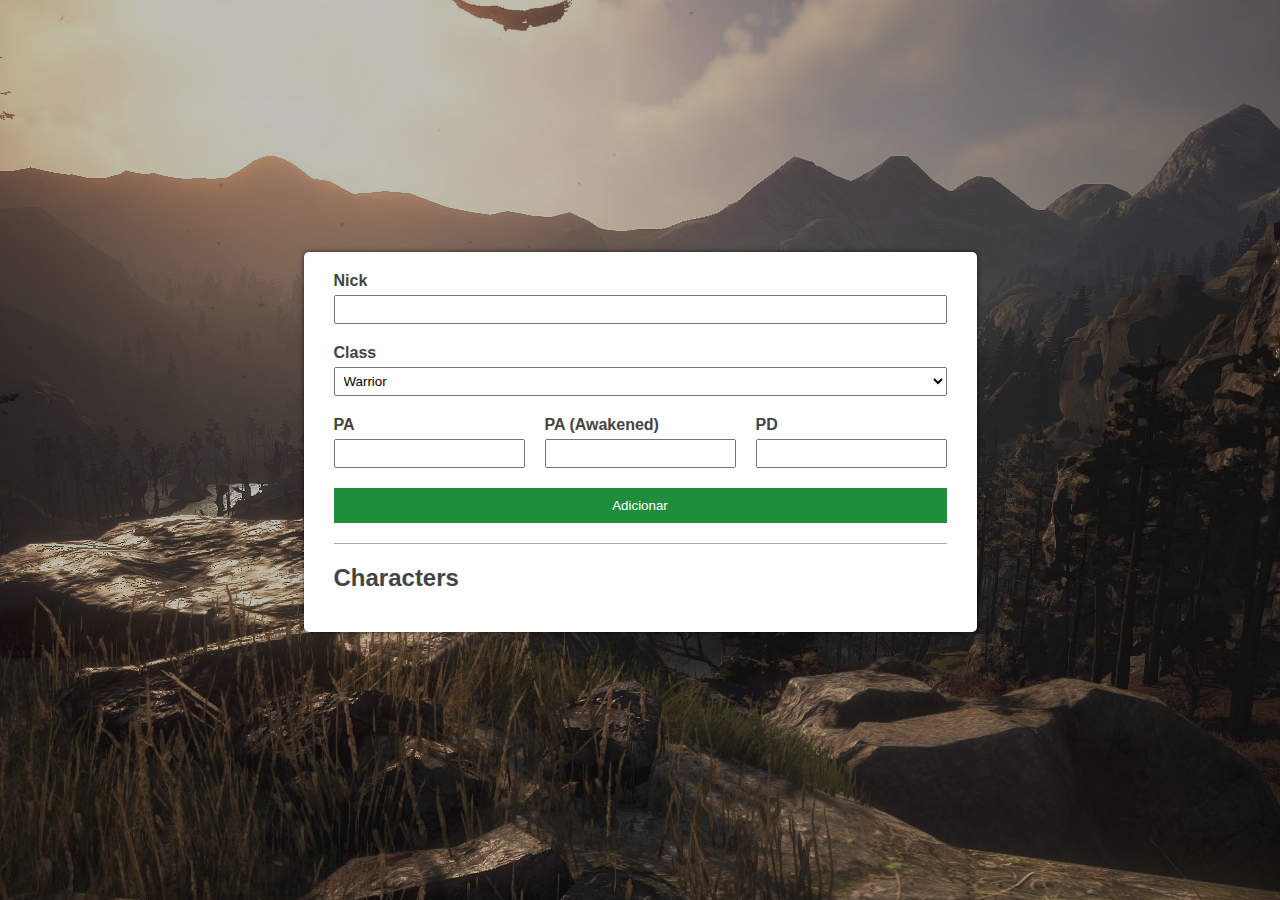
<file: Index.html>
<html>

<head>
    <title>GS Calculator</title>
    <meta charset="utf-8">
    <meta name="viewport" content="width=device-width, initial-scale=1.0">
    <link rel="shortcut icon" href="./favicon.ico" type="image/x-icon">
    <link rel="icon" href="./favicon.ico" type="image/x-icon">
    <link rel="stylesheet" href="css/index.css">
    <link rel="stylesheet" href="css/app.css">
    <link href="https://stackpath.bootstrapcdn.com/font-awesome/4.7.0/css/font-awesome.min.css" rel="stylesheet"
        integrity="sha384-wvfXpqpZZVQGK6TAh5PVlGOfQNHSoD2xbE+QkPxCAFlNEevoEH3Sl0sibVcOQVnN" crossorigin="anonymous">
    <script src="https://code.jquery.com/jquery-3.4.1.min.js"
        integrity="sha256-CSXorXvZcTkaix6Yvo6HppcZGetbYMGWSFlBw8HfCJo=" crossorigin="anonymous"></script>
</head>

<body>
    <div class="tela">
        <form id="formPersonagem" class="formulario">
            <div class="dados">
                <div class="linha">
                    <div class="coluna">
                        <label>Nick</label>
                        <input name="nick" type="text">
                    </div>
                </div>
                <div class="linha">
                    <div class="coluna">
                        <label>Class</label>
                        <select name="classes">
                            <option value="warrior">Warrior</option>
                            <option value="berserker">Berserker</option>
                            <option value="sorcerer">Sorcerer</option>
                            <option value="witch">Witch</option>
                            <option value="mage">Mage</option>
                            <option value="darkknight">Dark Knight</option>
                            <option value="kunoichi">Kunoichi</option>
                            <option value="ninja">Ninja</option>
                            <option value="ranger">Ranger</option>
                            <option value="archer">Archer</option>
                            <option value="shai">Shai</option>
                            <option value="lahn">Lanh</option>
                            <option value="striker">Striker</option>
                            <option value="valkyrie">Valkyrie</option>
                            <option value="mystic">Mystic</option>
                            <option value="musah">Musah</option>
                            <option value="maehwa">Maehwa</option>
                            <option value="tamer">Tamer</option>
                        </select>
                    </div>
                </div>
                <div class="linha">
                    <div class="coluna">
                        <label>PA</label>
                        <input name="PA" type="number">
                    </div>
                    <div class="coluna">
                        <label>PA (Awakened)</label>
                        <input name="PAD" type="number">
                    </div>
                    <div class="coluna">
                        <label>PD</label>
                        <input name="PD" type="number">
                    </div>
                </div>
                <div class="linha">
                    <div class="coluna">
                        <button onclick="addPersonagem(event)" class="button">Adicionar</button>
                    </div>
                </div>
            </div>
            <hr/>
            <div class="personagens">
                <h2>Characters</h2>
                <!--
                <div class="personagem-info">
                    <div class="esquerda">
                        <img src="https://www.uhdpix.com/images/60c52a02b2f851c3e5d6e54bf9c4c730.md.png">
                        <span>Nick</span>
                    </div>
                    <div class="direita">
                        <span>GS: </span> <span  class="gs">540</span>
                        <i class="fa fa-trash apagar" aria-hidden="true"></i>
                    </div>
                </div>
                -->
            </div>
        </form>
    </div>

    <script src="js/appdata.js"></script>
    <script src="js/index.js"></script>
</body>

</html>
</file>
<file: css/index.css>
* {
    box-sizing: border-box;
}

body {
    font-family: 'Segoe UI', Tahoma, Geneva, Verdana, sans-serif;
    font-size: 16px;
    background-color: #eee;
    color: #444;
    margin: 0;
    padding: 0;
}

hr {
    margin: 0 10px;
    border: 1px solid #aaa;
    border-bottom: none;
}

.centro {
    display: flex;
    justify-content: center;
    align-items: center;
}

.formulario {
    background-color: white;
    box-shadow: 0 0 5px rgba(0, 0, 0, 0.63); 
    display: inline-block;
    border-radius: 5px;
    padding: 20px;
    min-width: 400px;
}

.linha {
    display: flex;
    margin-bottom: 20px;
}

.linha label {
    display: block;
    font-weight: bold;
    margin-bottom: 5px;
}

.linha input,
.linha select {
    padding: 5px;
    width: 100%;
}

.h-centro {
    text-align: center;
}

.linha .button {
    display: inline-block;
    background-color: rgb(31, 142, 59);
    padding: 10px 15px;
    color: white;
    border: none;
    width: 100%;
    cursor: pointer;
}

.linha .button:hover {
    background-color: rgb(43, 170, 74);
}

.coluna {
    padding: 0 10px;
    flex: 1;
}

.info {
    background-color: rgb(226, 226, 241);
    color: rgb(85, 85, 111);
    width: 100%;
    padding: 20px;
}

.info.sucesso {
    background: rgb(175, 218, 175);
    color: rgb(63, 87, 63);
}

.info.erro {
    background: rgb(216, 182, 182);
    color: rgb(138, 65, 65);
}

.campo-erro {
    border-color: rgb(212, 76, 76);
}
</file>
<file: css/app.css>
body {
    background-image: url(../imgs/2019-11-23_888243710.JPG);
    background-repeat: no-repeat;
    background-position: center;  
}

.tela {
    height: 100vh;
    width: 100%;
    display: flex;
    align-items: center;
    justify-content: center;
    background-color: rgba(43, 41, 41, 0.301);
}

.personagens {
    padding: 0 10px;
    overflow-y: scroll;
    max-height: 500px;
}

.personagem-info {
    display: flex;
    align-items: center;
    justify-content: space-between;
    border-top: 1px solid #aaa;
    padding: 10px 0;
    padding-right: 10px;
    padding-left: 10px;
}

.personagem-info:hover {
    background-color: #f3f3f3;
}

.personagem-info img {
    height: 50px;
    margin-right: 10px;
}

.personagem-info span {
    font-weight: bold;
    font-size: 1.2rem;
}

.personagem-info .esquerda {
    display: flex;
    align-items: center;
}

.personagem-info .direita .apagar {
    color: rgb(170, 84, 84);
    margin-left: 10px;
    font-size: 1.3rem;
    cursor: pointer;
}

.personagem-info .direita .apagar:hover {
    font-size: 1.5rem;
}

.maior-gs {
    border: 1px solid rgb(197, 66, 66);
    color: rgb(197, 66, 66);
}
</file>
